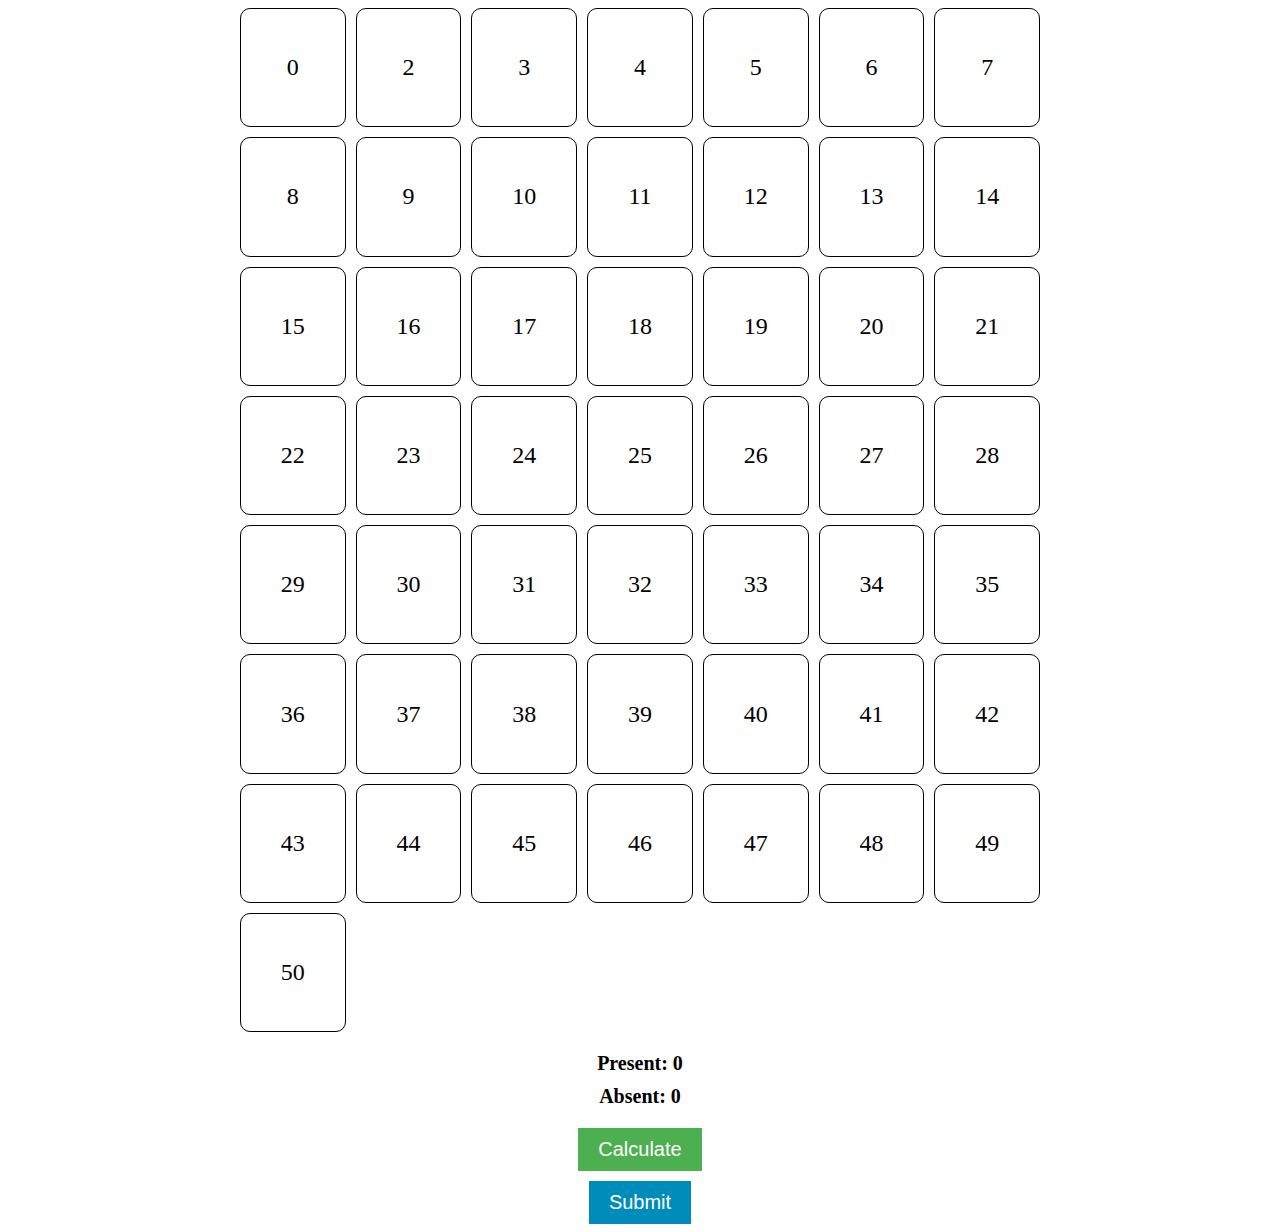
<file: index.html>
<!DOCTYPE html>
<html>
<head>
<style>
.container {
  display: grid;
  grid-template-columns: repeat(auto-fit, minmax(100px, 1fr)); /* Responsive grid with reduced minimum box size */
  gap: 10px; /* Adjust the gap between boxes */
  justify-content: center;
  align-items: center;
  max-width: 800px; /* Limit the width of the container */
  margin: 0 auto; /* Center the container horizontally */
}

.box {
  padding-top: 20%; /* Maintain the square shape */
  padding-bottom: 20%;
  background-color: transparent; /* Remove background color */
  text-align: center;
  border: 1px solid #000; /* Add box border */
  border-radius: 10px; /* Add box radius */
  font-size: 24px; /* Adjust the font size */
  min-width: 80px; /* Minimum width for each box */
}

.counts {
  display: flex;
  flex-direction: column;
  align-items: center;
  margin-top: 20px; /* Add some space between the boxes and counts */
}

#presentCount, #absentCount {
  font-size: 20px;
  font-weight: bold;
  margin-bottom: 10px; /* Add space between counts */
}

button {
  font-size: 20px;
  padding: 10px 20px;
  margin-top: 10px;
  cursor: pointer;
}

/* Style for Calculate button */
#calculateButton {
  background-color: #4CAF50;
  color: white;
  border: none;
}

/* Style for Submit button */
#submitButton {
  background-color: #008CBA;
  color: white;
  border: none;
}

</style>
</head>
<body>

<div class="container">
  <!-- Your boxes here -->
  <div class="box">
    <p>0</p>
  </div>
  <div class="box">
    <p>2</p>
  </div>
  <div class="box">
    <p>3</p>
  </div>
  <div class="box">
    <p>4</p>
  </div>
  <div class="box">
    <p>5</p>
  </div>
  <div class="box">
    <p>6</p>
  </div>
  <div class="box">
    <p>7</p>
  </div>
  <div class="box">
    <p>8</p>
  </div>
  <div class="box">
    <p>9</p>
  </div>
  <div class="box">
    <p>10</p>
  </div>
  <div class="box">
    <p>11</p>
  </div>
  <div class="box">
    <p>12</p>
  </div>
  <div class="box">
    <p>13</p>
  </div>
  <div class="box">
    <p>14</p>
  </div>
  <div class="box">
    <p>15</p>
  </div>
  <div class="box">
    <p>16</p>
  </div>
  <div class="box">
    <p>17</p>
  </div>
  <div class="box">
    <p>18</p>
  </div>
  <div class="box">
    <p>19</p>
  </div>
  <div class="box">
    <p>20</p>
  </div>
  <div class="box">
    <p>21</p>
  </div>
  <div class="box">
    <p>22</p>
  </div>
  <div class="box">
    <p>23</p>
  </div>
  <div class="box">
    <p>24</p>
  </div>
  <div class="box">
    <p>25</p>
  </div>
  <div class="box">
    <p>26</p>
  </div>
  <div class="box">
    <p>27</p>
  </div>
  <div class="box">
    <p>28</p>
  </div>
  <div class="box">
    <p>29</p>
  </div>
  <div class="box">
    <p>30</p>
  </div>
  <div class="box">
    <p>31</p>
  </div>
  <div class="box">
    <p>32</p>
  </div>
  <div class="box">
    <p>33</p>
  </div>
  <div class="box">
    <p>34</p>
  </div>
  <div class="box">
    <p>35</p>
  </div>
  <div class="box">
    <p>36</p>
  </div>
  <div class="box">
    <p>37</p>
  </div>
  <div class="box">
    <p>38</p>
  </div>
  <div class="box">
    <p>39</p>
  </div>
  <div class="box">
    <p>40</p>
  </div>
  <div class="box">
    <p>41</p>
  </div>
  <div class="box">
    <p>42</p>
  </div>
  <div class="box">
    <p>43</p>
  </div>
  <div class="box">
    <p>44</p>
  </div>
  <div class="box">
    <p>45</p>
  </div>
  <div class="box">
    <p>46</p>
  </div>
  <div class="box">
    <p>47</p>
  </div>
  <div class="box">
    <p>48</p>
  </div>
  <div class="box">
    <p>49</p>
  </div>
  <div class="box">
    <p>50</p>
  </div>
</div>

<div class="counts">
  <div id="presentCount">Present: 0</div>
  <div id="absentCount">Absent: 0</div>
  <button id="calculateButton">Calculate</button>
  <button id="submitButton">Submit</button>
</div>

<script>
  // Sample code for updating attendance status in the database
  function updateAttendance(studentId, isPresent) {
    // Make an API request to your server to update the database
    // You'll need to implement this server-side logic
    // Example: POST request to /updateAttendance with studentId and isPresent
  }

  document.addEventListener('DOMContentLoaded', function () {
    // Fetch student data from the server and create boxes dynamically

    // Attach click event listeners to the boxes
    const boxes = document.querySelectorAll('.box');
    boxes.forEach(box => {
      box.addEventListener('click', () => {
        const studentId = box.getAttribute('data-student-id');
        const isPresent = !box.classList.contains('present'); // Toggle attendance status

        // Update the box color (green for present, red for absent)
        if (isPresent) {
          box.style.backgroundColor = 'green';
          box.classList.add('present');
          box.classList.remove('absent');
        } else {
          box.style.backgroundColor = 'red';
          box.classList.remove('present');
          box.classList.add('absent');
        }

        // Update the attendance status in the database
        updateAttendance(studentId, isPresent);
      });
    });

    // Click event for the Calculate button
    const calculateButton = document.getElementById('calculateButton');
    calculateButton.addEventListener('click', () => {
      // Calculate the counts
      const totalBoxes = boxes.length;
      const presentBoxes = document.querySelectorAll('.box.present').length;
      const absentBoxes = totalBoxes - presentBoxes;

      // Update the counts display
      const presentCount = document.getElementById('presentCount');
      const absentCount = document.getElementById('absentCount');
      presentCount.textContent = `Present: ${presentBoxes}`;
      absentCount.textContent = `Absent: ${absentBoxes}`;
    });

    // Click event for the Submit button
    const submitButton = document.getElementById('submitButton');
    submitButton.addEventListener('click', () => {
      // Implement your logic to submit data to the backend here
      // You can use the present and absent counts as needed
      console.log('Data submitted to the backend');
    });
  });
</script>
</body>
</html>
</file>
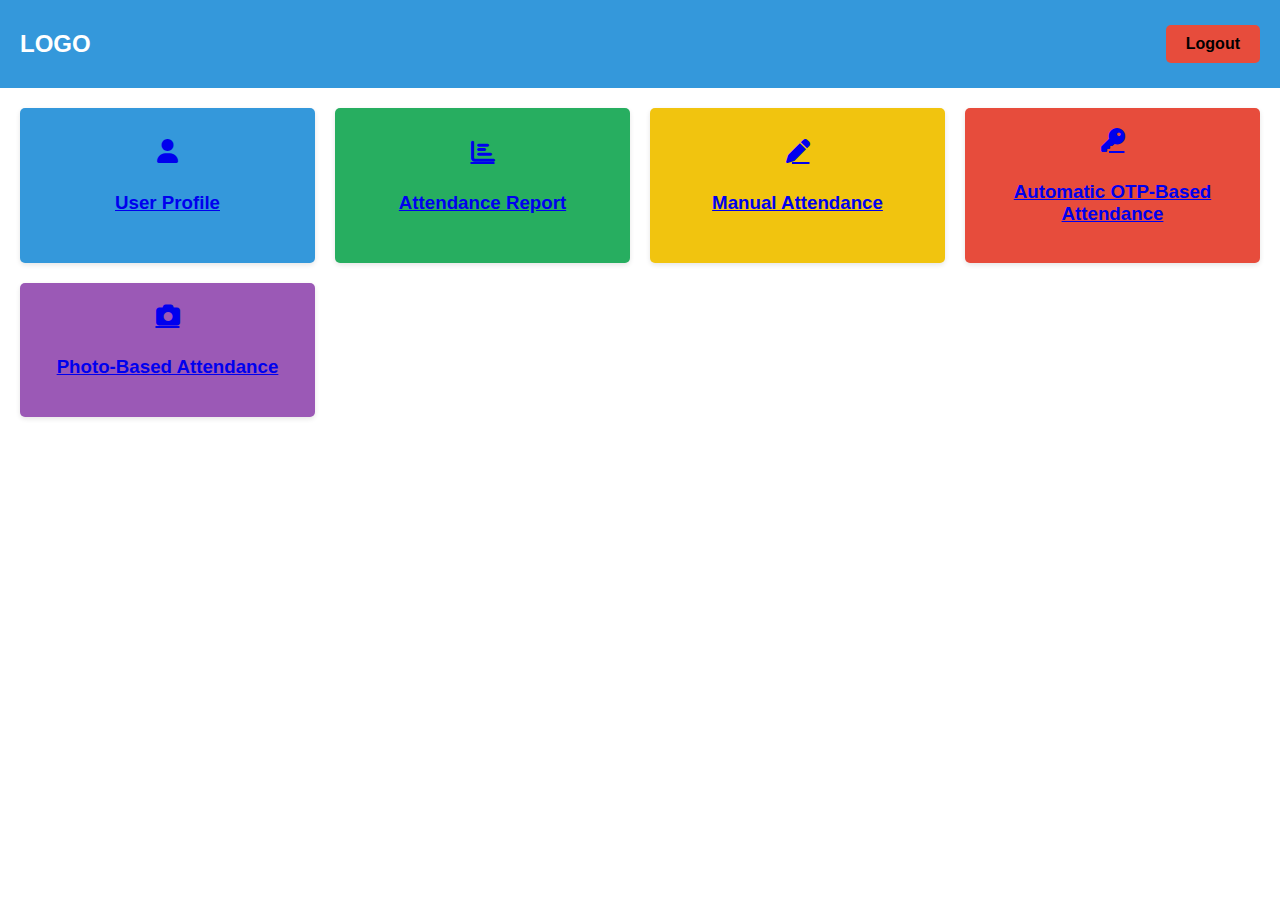
<file: dashboard_faculty.html>
<!DOCTYPE html>
<html lang="en">
<head>
    <meta charset="UTF-8">
    <meta name="viewport" content="width=device-width, initial-scale=1.0">
    <title>Dashboard</title>
    <!-- Add this link to include Font Awesome CSS -->
    <link rel="stylesheet" href="https://cdnjs.cloudflare.com/ajax/libs/font-awesome/6.0.0-beta3/css/all.min.css">
    <style>
        body, h1, ul, li, a, p {
            margin: 0;
            padding: 0;
        }

        body {
            font-family: Arial, sans-serif;
        }

        .navbar {
            background-color: #3498db;
            color: #fff;
            display: flex;
            justify-content: space-between;
            align-items: center;
            padding: 10px 20px;
        }

        .logo img {
            max-height: 40px;
        }

        .logout {
            text-decoration: none;
            color: #000; /* Change text color to black */
            background-color: #e74c3c;
            padding: 10px 20px;
            border-radius: 5px;
            font-weight: bold;
        }

        .card-grid {
            display: grid;
            grid-template-columns: repeat(auto-fill, minmax(250px, 1fr));
            gap: 20px;
            margin: 20px;
        }

        /* Remove underlines for links */
        .dashboard-card a {
            text-decoration: none;
        }

        .dashboard-card {
            border-radius: 5px;
            box-shadow: 0px 2px 5px rgba(0, 0, 0, 0.1);
            padding: 20px;
            text-align: center;
            display: flex;
            flex-direction: column;
            align-items: center;
            justify-content: center;
            transition: background-color 0.3s;
        }

        .dashboard-card i {
            font-size: 24px;
            margin-bottom: 10px;
        }

        .dashboard-card.profile { background-color: #3498db; }
        .dashboard-card.attendance-report { background-color: #27ae60; }
        .dashboard-card.manual-attendance { background-color: #f1c40f; }
        .dashboard-card.otp-attendance { background-color: #e74c3c; }
        .dashboard-card.photo-attendance { background-color: #9b59b6; }

        .dashboard-card:hover {
            background-color: #555;
        }

        @media screen and (max-width: 768px) {
            .navbar {
                flex-direction: column;
                align-items: flex-start;
            }
        }
    </style>
</head>
<body>
    <nav class="navbar">
        <div class="logo">
            <h2>LOGO</h2>
        </div>
        <a href="#" class="logout">Logout</a>
    </nav>

    <div class="card-grid">
        <!-- Add links to the respective pages in the href attribute -->
        <a href="user-profile-page.html" class="dashboard-card profile">
            <i class="fas fa-user"></i>
            <h3>User Profile</h3>
        </a>
        <a href="attendance-report-page.html" class="dashboard-card attendance-report">
            <i class="fas fa-chart-bar"></i>
            <h3>Attendance Report</h3>
        </a>
        <a href="manualbox.html" class="dashboard-card manual-attendance">
            <i class="fas fa-pen"></i>
            <h3>Manual Attendance</h3>
        </a>
        <a href="otp-attendance-page.html" class="dashboard-card otp-attendance">
            <i class="fas fa-key"></i>
            <h3>Automatic OTP-Based Attendance</h3>
        </a>
        <a href="photo-attendance-page.html" class="dashboard-card photo-attendance">
            <i class="fas fa-camera"></i>
            <h3>Photo-Based Attendance</h3>
        </a>
    </div>
</body>
</html>
</file>
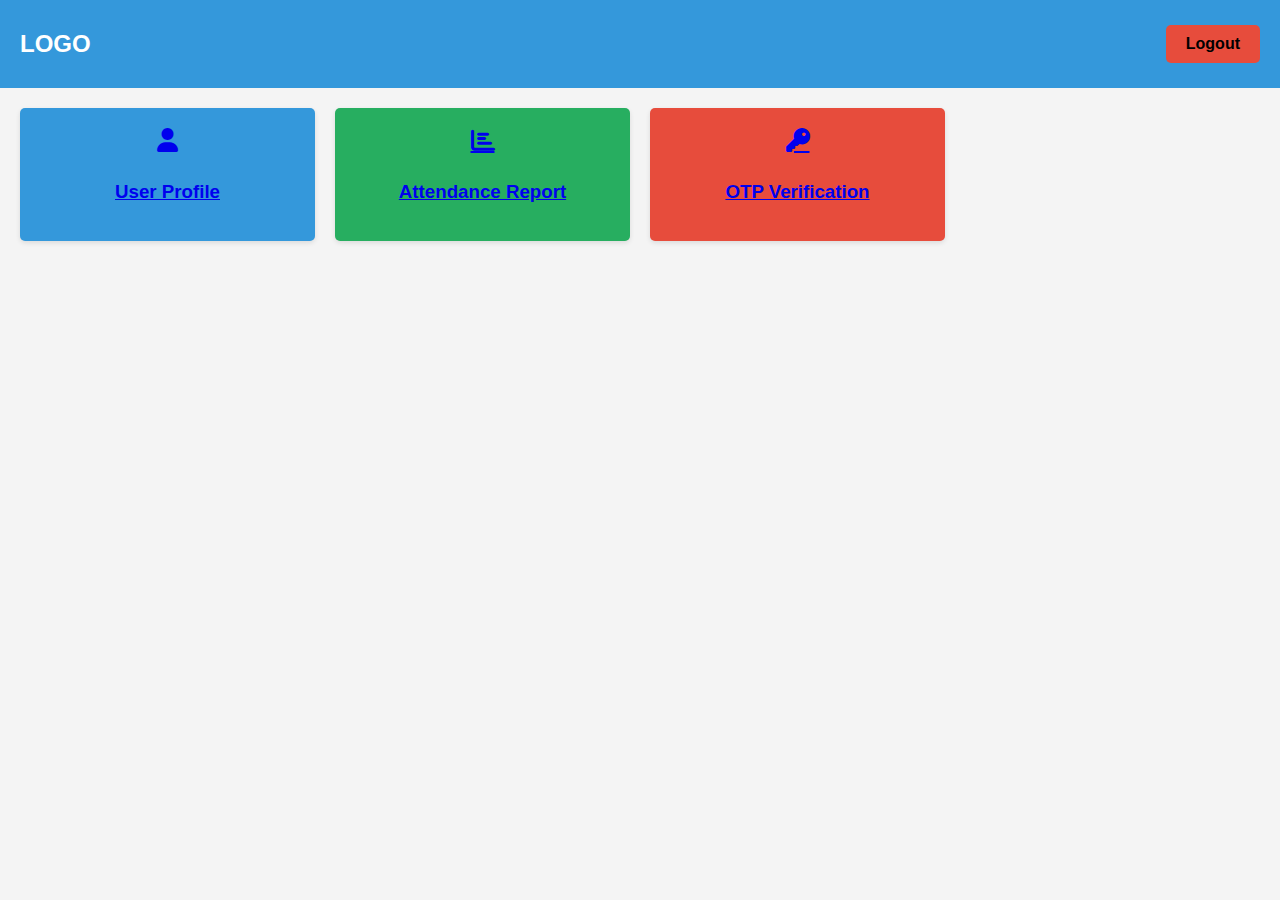
<file: dashboard_student.html>
<!DOCTYPE html>
<html lang="en">
<head>
    <meta charset="UTF-8">
    <meta name="viewport" content="width=device-width, initial-scale=1.0">
    <title>Student Dashboard</title>
    <!-- Add this link to include Font Awesome CSS -->
    <link rel="stylesheet" href="https://cdnjs.cloudflare.com/ajax/libs/font-awesome/6.0.0-beta3/css/all.min.css">
    <style>
        /* Reset some default styles */
        body, h1, ul, li, a, p {
            margin: 0;
            padding: 0;
        }

        body {
            font-family: Arial, sans-serif;
            background-color: #f4f4f4;
        }

        .navbar {
            background-color: #3498db;
            color: #fff;
            display: flex;
            justify-content: space-between;
            align-items: center;
            padding: 10px 20px;
        }

        .logo img {
            max-height: 40px;
        }

        .logout {
            text-decoration: none;
            color: #000; /* Change text color to black */
            background-color: #e74c3c;
            padding: 10px 20px;
            border-radius: 5px;
            font-weight: bold;
        }

        .card-grid {
            display: grid;
            grid-template-columns: repeat(auto-fill, minmax(250px, 1fr));
            gap: 20px;
            margin: 20px;
        }

        /* Remove underlines for links */
        .dashboard-card a {
            text-decoration: none;
        }

        .dashboard-card {
            border-radius: 5px;
            box-shadow: 0px 2px 5px rgba(0, 0, 0, 0.1);
            padding: 20px;
            text-align: center;
            display: flex;
            flex-direction: column;
            align-items: center;
            justify-content: center;
            transition: background-color 0.3s;
        }

        .dashboard-card i {
            font-size: 24px;
            margin-bottom: 10px;
        }

        .dashboard-card.profile { background-color: #3498db; }
        .dashboard-card.attendance-report { background-color: #27ae60; }
        .dashboard-card.otp-attendance { background-color: #e74c3c; }

        .dashboard-card:hover {
            background-color: #555;
        }

        @media screen and (max-width: 768px) {
            .navbar {
                flex-direction: column;
                align-items: flex-start;
            }
        }
    </style>
</head>
<body>
    <nav class="navbar">
        <div class="logo">
            <h2>LOGO</h2>
        </div>
        <a href="#" class="logout">Logout</a>
    </nav>

    <div class="card-grid">
        <!-- Profile Block -->
        <a href="user-profile-page.html" class="dashboard-card profile">
            <i class="fas fa-user"></i>
            <h3>User Profile</h3>
        </a>

        <!-- Attendance Records Block -->
        <a href="attendance-report-page.html" class="dashboard-card attendance-report">
            <i class="fas fa-chart-bar"></i>
            <h3>Attendance Report</h3>
        </a>

        <!-- OTP Verification Block -->
        <a href="otp-verification-page.html" class="dashboard-card otp-attendance">
            <i class="fas fa-key"></i>
            <h3>OTP Verification</h3>
        </a>
    </div>


    <script>
        document.addEventListener("DOMContentLoaded", function () {
    // Replace with your authentication logic here
    // For now, we'll assume the user is authenticated.

    // Simulated attendance data (replace with actual AJAX request)
    const attendanceData = [
        { date: "2023-09-01", status: "Present" },
        { date: "2023-09-02", status: "Absent" },
        // Add more attendance records here
    ];

    // Function to populate the attendance table
    function populateAttendanceTable(data) {
        const attendanceList = document.getElementById("attendance-list");

        data.forEach((record) => {
            const row = document.createElement("tr");
            row.innerHTML = `
                <td>${record.date}</td>
                <td>${record.status}</td>
            `;
            attendanceList.appendChild(row);
        });
    }

    // Function to handle logout
    function handleLogout() {
        // Implement logout logic here
        alert("Logout clicked");
    }

    // Attach the logout click event
    const logoutLink = document.getElementById("logout");
    logoutLink.addEventListener("click", handleLogout);

    // Populate the attendance table
    populateAttendanceTable(attendanceData);
});

    </script>
</body>
</html>
</file>
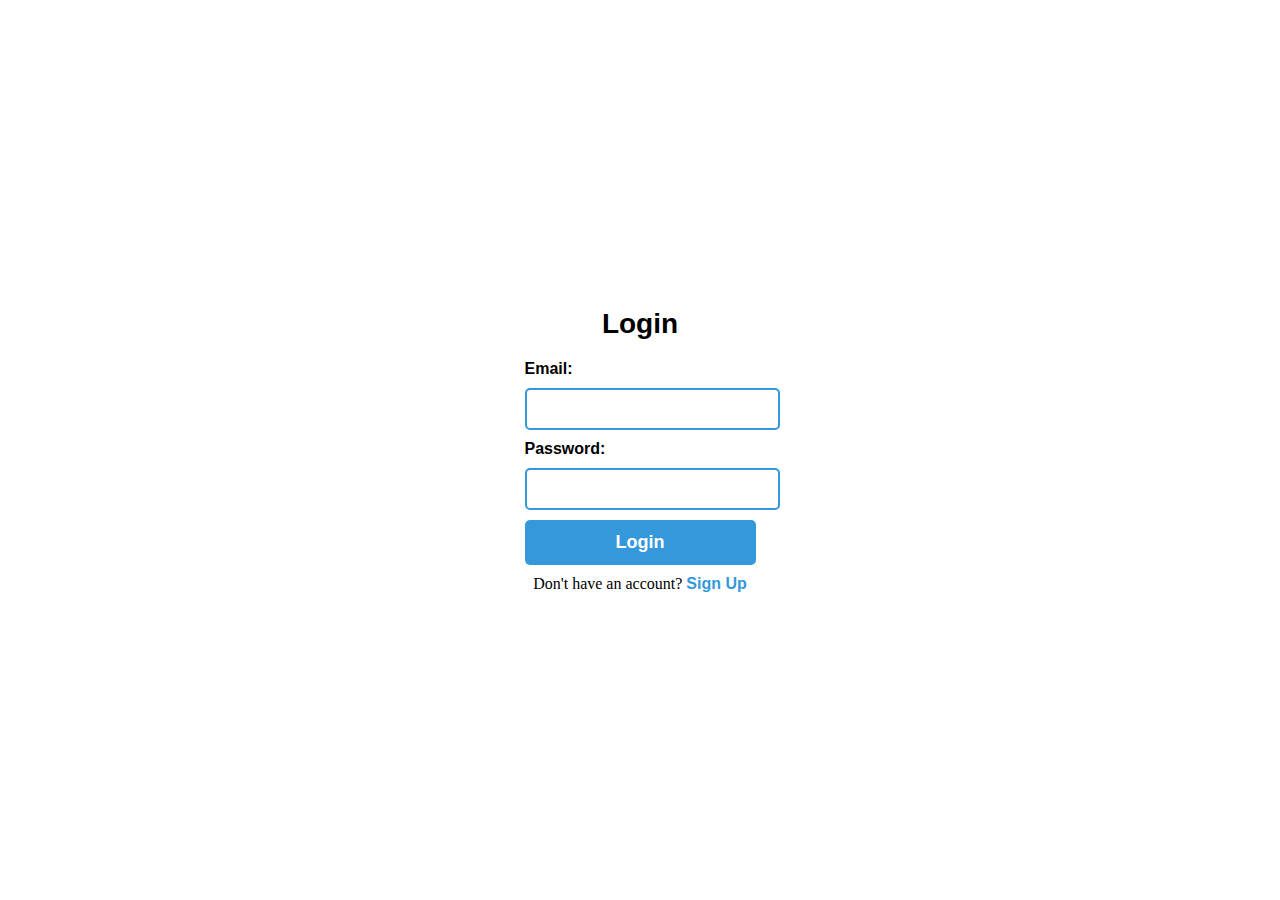
<file: login.html>
<!DOCTYPE html>
<html lang="en">
<head>
    <meta charset="UTF-8">
    <meta name="viewport" content="width=device-width, initial-scale=1.0">
    <title>Login</title>
    <style>
/* Reset default styles for better consistency */
body, h1, label, input, select, button, p, a {
    margin: 0;
    padding: 0;
}

/* Center the container vertically and horizontally */
.container {
    display: flex;
    flex-direction: column;
    align-items: center;
    justify-content: center;
    height: 100vh;
}

/* Style the form elements */
h1 {
    font-size: 28px; /* Larger font size */
    margin-bottom: 20px;
    font-family: "Arial", sans-serif; /* Change font */
}

form {
    display: flex;
    flex-direction: column;
    gap: 10px;
}

label {
    font-weight: bold;
    font-family: "Arial", sans-serif; /* Change font */
}

input[type="email"],
input[type="password"] {
    width: 100%;
    padding: 10px; /* Increase padding for input fields */
    border: 2px solid #3498db; /* Change border color */
    border-radius: 5px;
    font-family: "Arial", sans-serif; /* Change font */
    font-size: 16px; /* Change font size */
}

button {
    background-color: #3498db;
    color: #fff;
    padding: 12px; /* Increase padding for button */
    border: none;
    border-radius: 5px;
    cursor: pointer;
    font-family: "Arial", sans-serif; /* Change font */
    font-weight: bold;
    font-size: 18px; /* Change font size */
}

/* Style the link to the sign-up page */
p {
    margin-top: 10px;
}

a {
    text-decoration: none;
    color: #3498db;
    font-family: "Arial", sans-serif; /* Change font */
    font-weight: bold;
}

/* Apply hover effect to links */
a:hover {
    text-decoration: underline;
}

    </style>
</head>
<body>
    <div class="container">
        <h1>Login</h1>
        <form>
            <label for="email">Email:</label>
            <input type="email" id="email" name="email" required>

            <label for="password">Password:</label>
            <input type="password" id="password" name="password" required>

            <button type="submit">Login</button>
        </form>
        <p>Don't have an account? <a href="signup.html">Sign Up</a></p>
    </div>
</body>
</html>
</file>
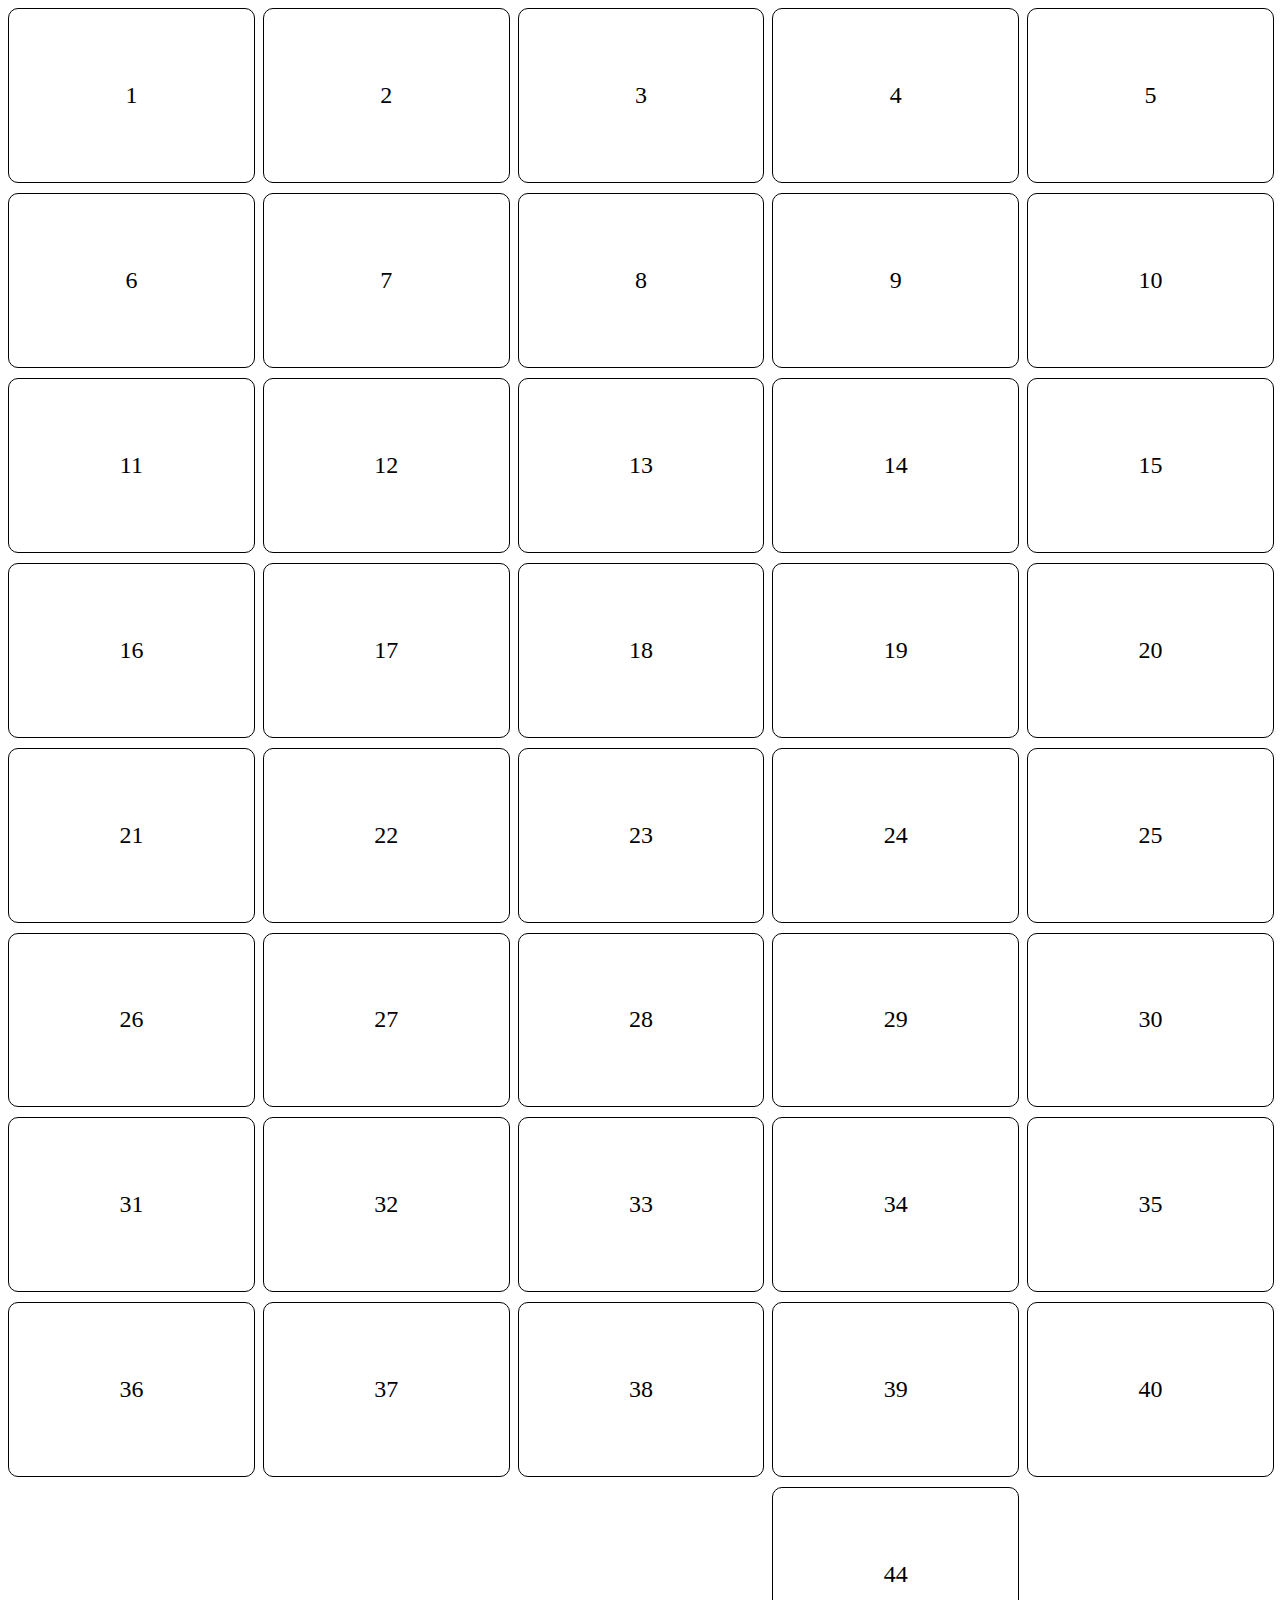
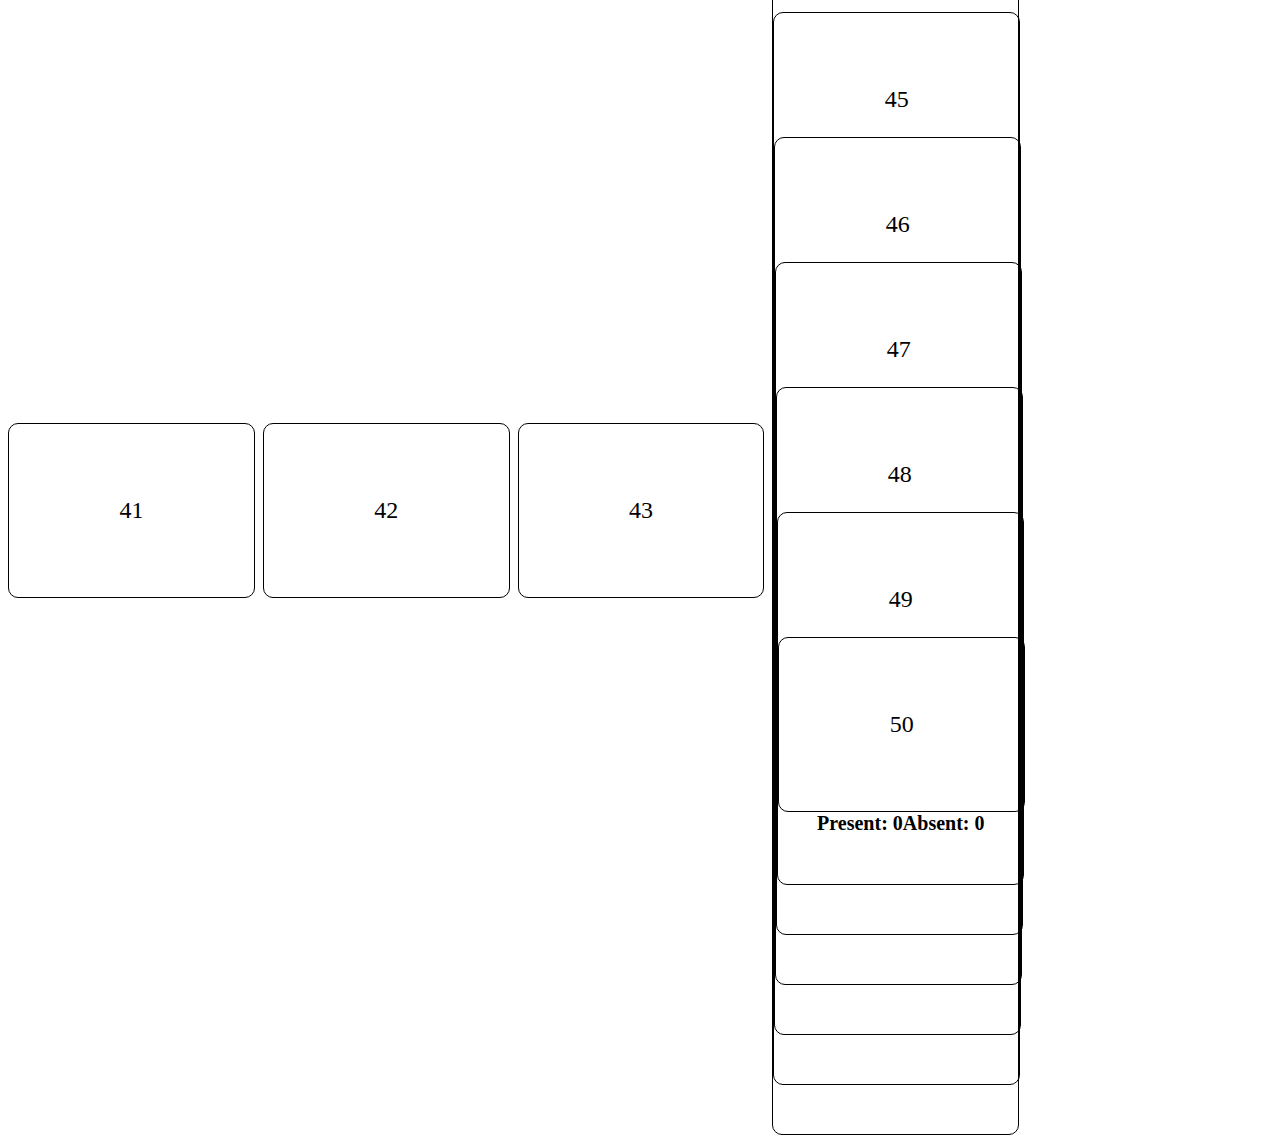
<file: manual_boxes.html>
<!DOCTYPE html>
<html>
<head>
<style>
.container {
  display: grid;
  grid-template-columns: repeat(5, 1fr); /* Adjust the number of columns as needed */
  gap: 10px; /* Adjust the gap between boxes */
  justify-content: center;
  align-items: center;
}



.box {
  width: 100%; /* Make the boxes square */
  padding-top: 20%; /* Maintain the square shape */
  padding-bottom: 20%;
  background-color: transparent; /* Remove background color */
  text-align: center ;
  
  border: 1px solid #000; /* Add box border */
  border-radius: 10px; /* Add box radius */
}



.box p {
  font-size: 150%;
  margin: ; /* Remove default margin for the number */

}

.counts{
  justify-content: center;
  align-content: center;
  display: flex;
}

#presentCount {
  font-size: 20px;
  font-weight: bold;

}

#absentCount {
  font-size: 20px;
  font-weight: bold;
}

</style>

</head>
<body>
<div class="container">
  <div class="box">
    <p>1</p>
  </div>
<div class="box">
    <p>2</p>
  </div>
<div class="box">
    <p>3</p>
  </div>
<div class="box">
    <p>4</p>
  </div>
<div class="box">
    <p>5</p>
  </div>
<div class="box">
    <p>6</p>
  </div>
<div class="box">
    <p>7</p>
  </div>
<div class="box">
    <p>8</p>
  </div>
<div class="box">
    <p>9</p>
  </div>
<div class="box">
    <p>10</p>
  </div>
<div class="box">
    <p>11</p>
  </div>
<div class="box">
    <p>12</p>
  </div>
<div class="box">
    <p>13</p>
  </div>
<div class="box">
    <p>14</p>
  </div>
<div class="box">
    <p>15</p>
  </div>
<div class="box">
    <p>16</p>
  </div>
<div class="box">
    <p>17</p>
  </div>
<div class="box">
    <p>18</p>
  </div>
<div class="box">
    <p>19</p>
  </div>
<div class="box">
    <p>20</p>
  </div>
<div class="box">
    <p>21</p>
  </div>
<div class="box">
    <p>22</p>
  </div>
<div class="box">
    <p>23</p>
  </div>
<div class="box">
    <p>24</p>
  </div>
<div class="box">
    <p>25</p>
  </div>
<div class="box">
    <p>26</p>
  </div>
<div class="box">
    <p>27</p>
  </div>
<div class="box">
    <p>28</p>
  </div>
<div class="box">
    <p>29</p>
  </div>
<div class="box">
    <p>30</p>
  </div>
<div class="box">
    <p>31</p>
  </div>
<div class="box">
    <p>32</p>
  </div>
<div class="box">
    <p>33</p>
  </div>
<div class="box">
    <p>34</p>
  </div>
<div class="box">
    <p>35</p>
  </div>
<div class="box">
    <p>36</p>
  </div>
<div class="box">
    <p>37</p>
  </div>
<div class="box">
    <p>38</p>
  </div>
<div class="box">
    <p>39</p>
  </div>
<div class="box">
    <p>40</p>
  </div>
<div class="box">
    <p>41</p>
  </div>
<div class="box">
    <p>42</p>
  </div>
<div class="box">
    <p>43</p>
  </div>
<div class="box">
    <p>44</p

</div>
<div class="box">
    <p>45</p

</div>
<div class="box">
    <p>46</p

</div>
<div class="box">
    <p>47</p

</div> <div class="box">
    <p>48</p

</div> <div class="box">
    <p>49</p

</div> 
<div class="box">
    <p>50</p>
</div>

<div class="counts">
  <div id="presentCount">Present: 0</div>
  <div id="absentCount">Absent: 0</div>
</div>


<script>
  // Sample code for updating attendance status in the database
function updateAttendance(studentId, isPresent) {
  // Make an API request to your server to update the database
  // You'll need to implement this server-side logic
  // Example: POST request to /updateAttendance with studentId and isPresent
}

document.addEventListener('DOMContentLoaded', function () {
  // Fetch student data from the server and create boxes dynamically

  // Attach click event listeners to the boxes
  const boxes = document.querySelectorAll('.box');
  boxes.forEach(box => {
    box.addEventListener('click', () => {
      const studentId = box.getAttribute('data-student-id');
      const isPresent = !box.classList.contains('present'); // Toggle attendance status

      // Update the box color (green for present, red for absent)
      if (isPresent) {
        box.style.backgroundColor = 'green';
        box.classList.add('present');
        box.classList.remove('absent');
      } else {
        box.style.backgroundColor = 'red';
        box.classList.remove('present');
        box.classList.add('absent');
      }

      // Update the attendance status in the database
      updateAttendance(studentId, isPresent);
    });
  });
});

  
</script>
</body>
</html>
</file>
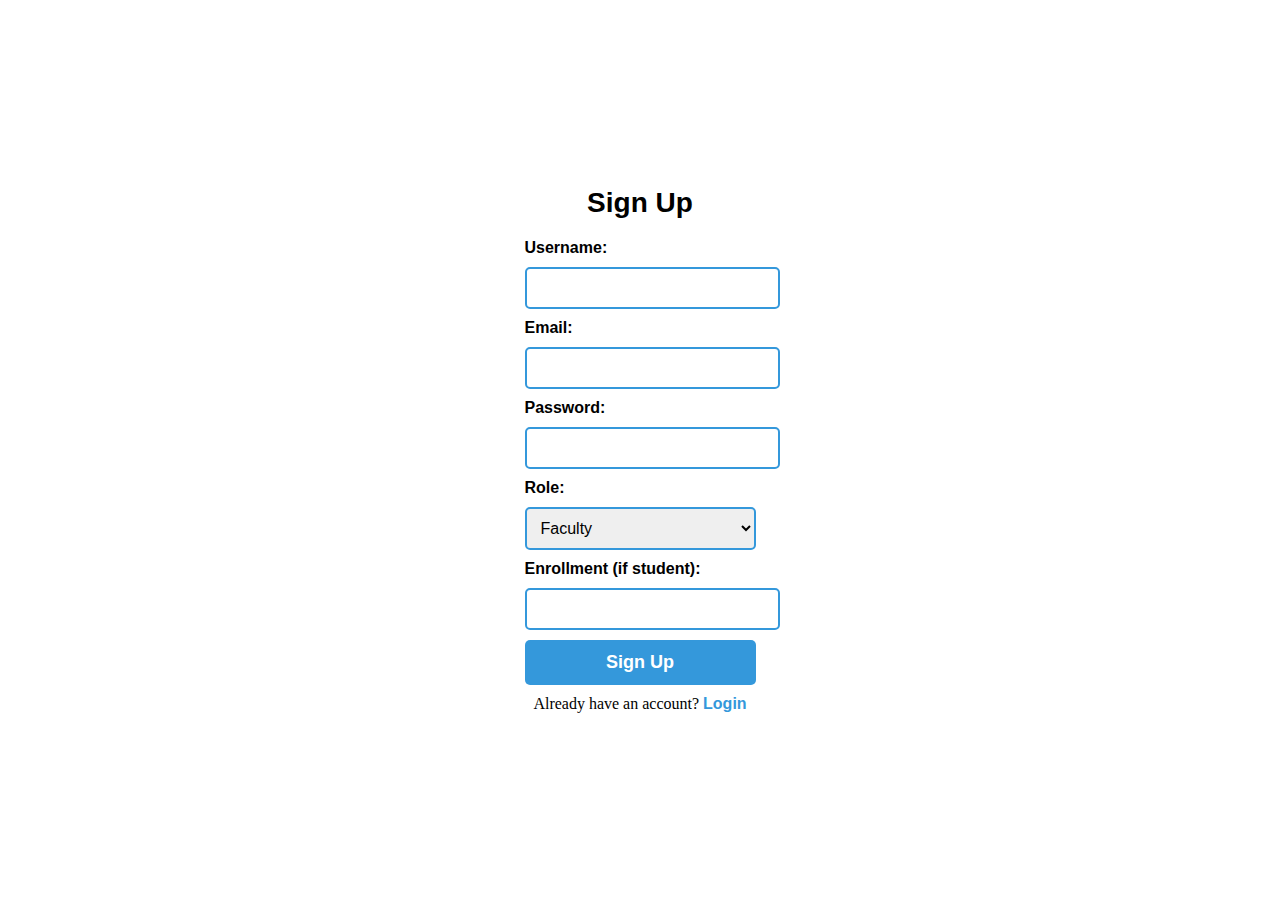
<file: signup.html>
<!DOCTYPE html>
<html lang="en">
<head>
    <meta charset="UTF-8">
    <meta name="viewport" content="width=device-width, initial-scale=1.0">
    <title>Sign Up</title>
    <style>
/* Reset default styles for better consistency */
body, h1, label, input, select, button, p, a {
    margin: 0;
    padding: 0;
}

/* Center the container vertically and horizontally */
.container {
    display: flex;
    flex-direction: column;
    align-items: center;
    justify-content: center;
    height: 100vh;
}

/* Style the form elements */
h1 {
    font-size: 28px; /* Larger font size */
    margin-bottom: 20px;
    font-family: "Arial", sans-serif; /* Change font */
}

form {
    display: flex;
    flex-direction: column;
    gap: 10px;
}

label {
    font-weight: bold;
    font-family: "Arial", sans-serif; /* Change font */
}

input[type="text"],
input[type="email"],
input[type="password"],
select {
    width: 100%;
    padding: 10px; /* Increase padding for input fields */
    border: 2px solid #3498db; /* Change border color */
    border-radius: 5px;
    font-family: "Arial", sans-serif; /* Change font */
    font-size: 16px; /* Change font size */
}

button {
    background-color: #3498db;
    color: #fff;
    padding: 12px; /* Increase padding for button */
    border: none;
    border-radius: 5px;
    cursor: pointer;
    font-family: "Arial", sans-serif; /* Change font */
    font-weight: bold;
    font-size: 18px; /* Change font size */
}

/* Style the link to the login page */
p {
    margin-top: 10px;
}

a {
    text-decoration: none;
    color: #3498db;
    font-family: "Arial", sans-serif; /* Change font */
    font-weight: bold;
}

/* Apply hover effect to links */
a:hover {
    text-decoration: underline;
}


    </style>
</head>
<body>
    <div class="container">
        <h1>Sign Up</h1>
        <form>
            <label for="username">Username:</label>
            <input type="text" id="username" name="username" required>

            <label for="email">Email:</label>
            <input type="email" id="email" name="email" required>

            <label for="password">Password:</label>
            <input type="password" id="password" name="password" required>

            <label for="role">Role:</label>
            <select id="role" name="role">
                <option value="faculty">Faculty</option>
                <option value="student">Student</option>
            </select>

            <label for="enrollment">Enrollment (if student):</label>
            <input type="text" id="enrollment" name="enrollment">

            <button type="submit">Sign Up</button>
        </form>
        <p>Already have an account? <a href="login.html">Login</a></p>
    </div>
</body>
</html>
</file>
